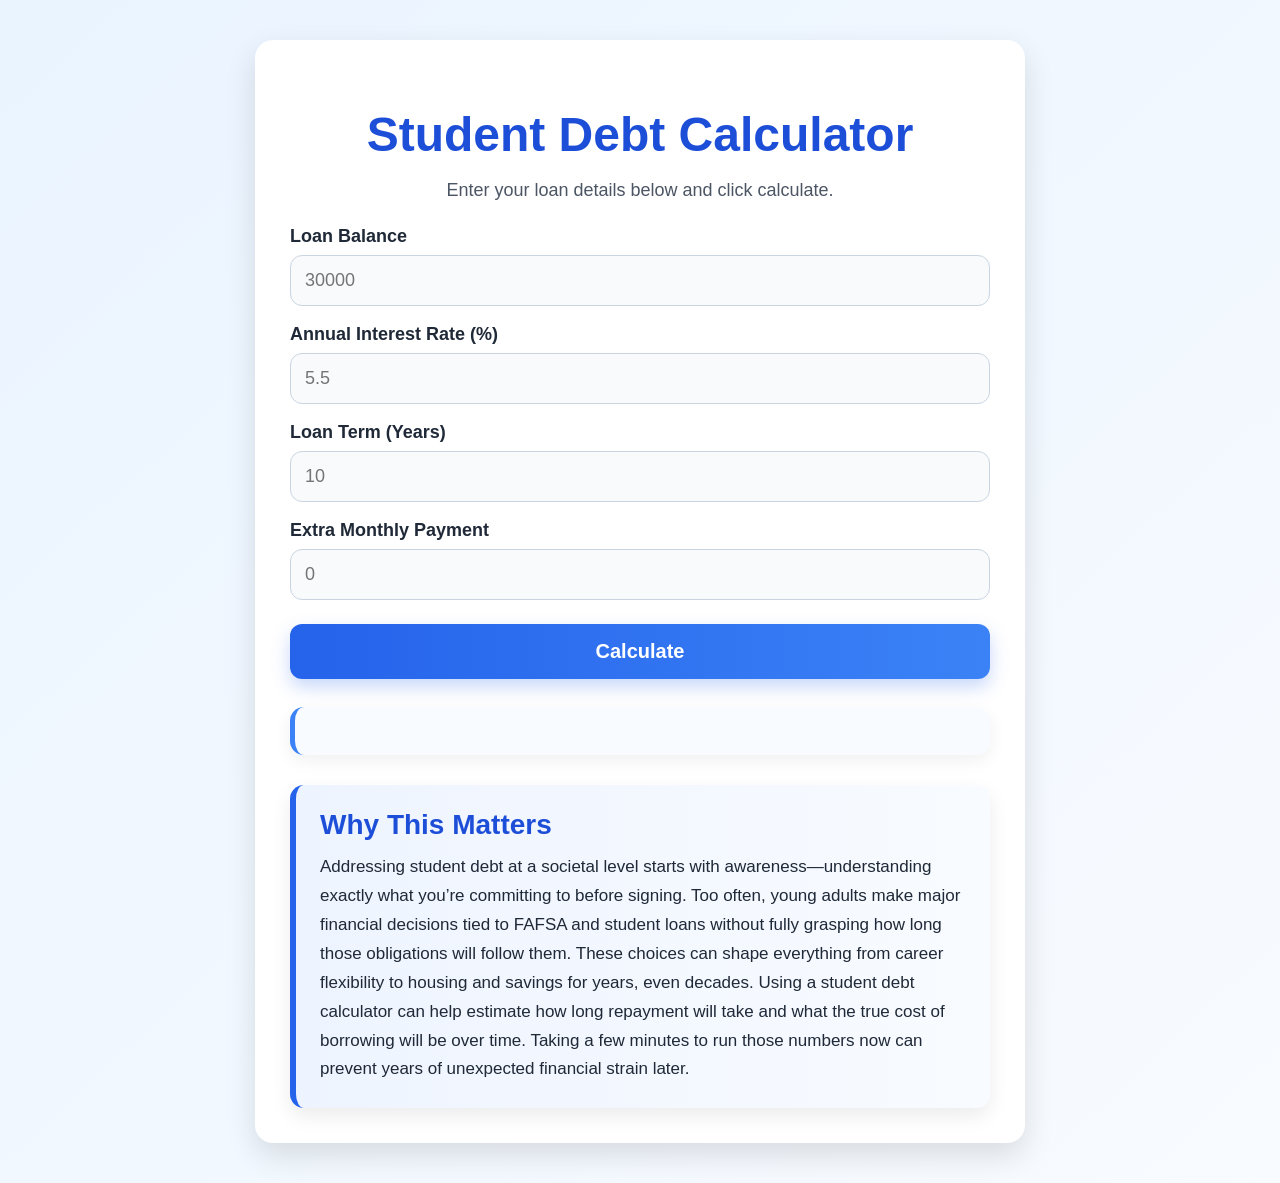
<file: index.html>
<!DOCTYPE html>
<html lang="en">
<head>
  <meta charset="UTF-8" />
  <meta name="viewport" content="width=device-width, initial-scale=1.0" />
  <title>Student Debt Calculator</title>
  <link rel="stylesheet" href="style.css" />
</head>
<body>
  <div class="container">
    <h1>Student Debt Calculator</h1>
    <p>Enter your loan details below and click calculate.</p>

    <label for="balance">Loan Balance</label>
    <input id="balance" type="number" placeholder="30000" />

    <label for="rate">Annual Interest Rate (%)</label>
    <input id="rate" type="number" step="0.01" placeholder="5.5" />

    <label for="years">Loan Term (Years)</label>
    <input id="years" type="number" placeholder="10" />

    <label for="extra">Extra Monthly Payment</label>
    <input id="extra" type="number" placeholder="0" />

    <button id="calculateBtn" type="button">Calculate</button>

    <div id="results"></div>

    <div class="awareness-box">
      <h2>Why This Matters</h2>
      <p>
        Addressing student debt at a societal level starts with awareness—understanding exactly what you’re committing to before signing. Too often, young adults make major financial decisions tied to FAFSA and student loans without fully grasping how long those obligations will follow them. These choices can shape everything from career flexibility to housing and savings for years, even decades. Using a student debt calculator can help estimate how long repayment will take and what the true cost of borrowing will be over time. Taking a few minutes to run those numbers now can prevent years of unexpected financial strain later.
      </p>
    </div>
  </div>

  <script src="document.js"></script>
</body>
</html>
</file>
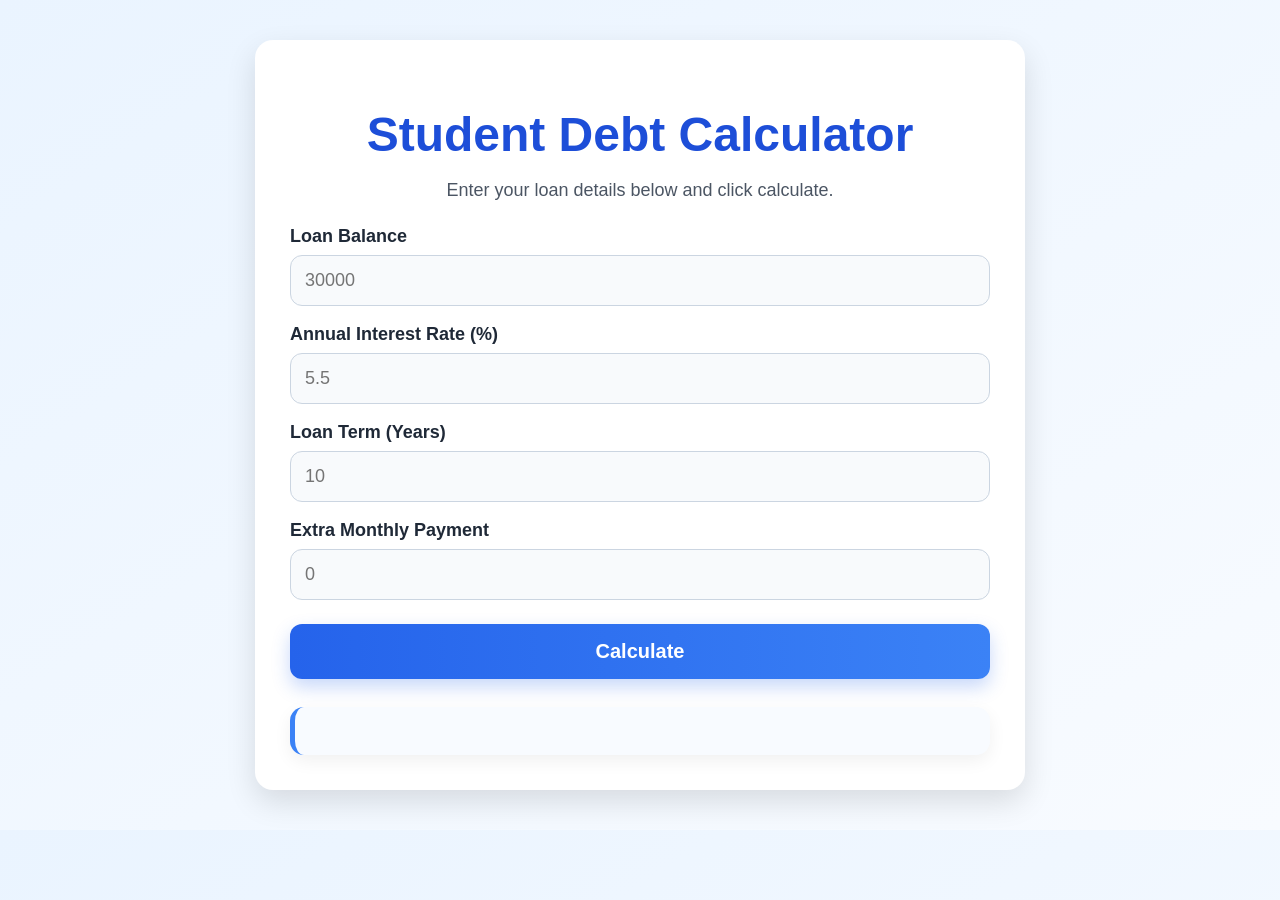
<file: indexf.html>
<!DOCTYPE html>
<html lang="en">
<head>
  <meta charset="UTF-8" />
  <meta name="viewport" content="width=device-width, initial-scale=1.0" />
  <title>Student Debt Calculator</title>
  <link rel="stylesheet" href="style.css" />
</head>
<body>
  <div class="container">
    <h1>Student Debt Calculator</h1>
    <p>Enter your loan details below and click calculate.</p>

    <label for="balance">Loan Balance</label>
    <input id="balance" type="number" placeholder="30000" />

    <label for="rate">Annual Interest Rate (%)</label>
    <input id="rate" type="number" step="0.01" placeholder="5.5" />

    <label for="years">Loan Term (Years)</label>
    <input id="years" type="number" placeholder="10" />

    <label for="extra">Extra Monthly Payment</label>
    <input id="extra" type="number" placeholder="0" />

    <button id="calculateBtn" type="button">Calculate</button>

    <div id="results"></div>
  </div>

  <script src="document.js"></script>
</body>
</html>
</file>
<file: style.css>
body {
  font-family: Arial, sans-serif;
  background: linear-gradient(to bottom right, #eaf4ff, #f8fbff);
  margin: 0;
  padding: 40px 20px;
  color: #1f2937;
}

.container {
  max-width: 700px;
  margin: 0 auto;
  background-color: #ffffff;
  padding: 35px;
  border-radius: 18px;
  box-shadow: 0 12px 30px rgba(0, 0, 0, 0.12);
}

h1 {
  text-align: center;
  margin-bottom: 10px;
  color: #1d4ed8;
  font-size: 48px;
}

p {
  text-align: center;
  margin-bottom: 25px;
  color: #4b5563;
  font-size: 18px;
}

label {
  display: block;
  margin-top: 18px;
  margin-bottom: 8px;
  font-weight: bold;
  font-size: 18px;
  color: #1f2937;
}

input {
  width: 100%;
  padding: 14px;
  font-size: 18px;
  border: 1px solid #cbd5e1;
  border-radius: 12px;
  box-sizing: border-box;
  background-color: #f8fafc;
  color: #111827;
}

input:focus {
  outline: none;
  border-color: #3b82f6;
  box-shadow: 0 0 0 3px rgba(59, 130, 246, 0.15);
}

button {
  width: 100%;
  padding: 16px;
  margin-top: 24px;
  font-size: 20px;
  font-weight: bold;
  background: linear-gradient(to right, #2563eb, #3b82f6);
  color: white;
  border: none;
  border-radius: 12px;
  cursor: pointer;
  transition: transform 0.2s, box-shadow 0.2s, opacity 0.2s;
  box-shadow: 0 8px 18px rgba(37, 99, 235, 0.25);
}

button:hover {
  transform: translateY(-2px);
  box-shadow: 0 12px 22px rgba(37, 99, 235, 0.3);
}

button:active {
  transform: translateY(0);
}

#results {
  margin-top: 28px;
  padding: 24px;
  background-color: #f8fbff;
  border-left: 5px solid #3b82f6;
  border-radius: 14px;
  box-shadow: 0 6px 18px rgba(0, 0, 0, 0.06);
}

#results h2 {
  margin-top: 0;
  margin-bottom: 14px;
  color: #1d4ed8;
  font-size: 28px;
}

#results p {
  text-align: left;
  margin: 10px 0;
  color: #111827;
  font-size: 17px;
}

.awareness-box {
  margin-top: 30px;
  padding: 24px;
  background: linear-gradient(to right, #eef4ff, #f8fbff);
  border-left: 6px solid #2563eb;
  border-radius: 14px;
  box-shadow: 0 8px 20px rgba(0, 0, 0, 0.08);
}

.awareness-box h2 {
  margin-top: 0;
  margin-bottom: 12px;
  color: #1d4ed8;
  font-size: 28px;
}

.awareness-box p {
  margin: 0;
  text-align: left;
  line-height: 1.7;
  color: #1f2937;
  font-size: 17px;
}

@media (max-width: 768px) {
  body {
    padding: 20px 12px;
  }

  .container {
    padding: 22px;
  }

  h1 {
    font-size: 36px;
  }

  p,
  label,
  input,
  button,
  #results p,
  .awareness-box p {
    font-size: 16px;
  }

  #results h2,
  .awareness-box h2 {
    font-size: 24px;
  }
}
</file>
